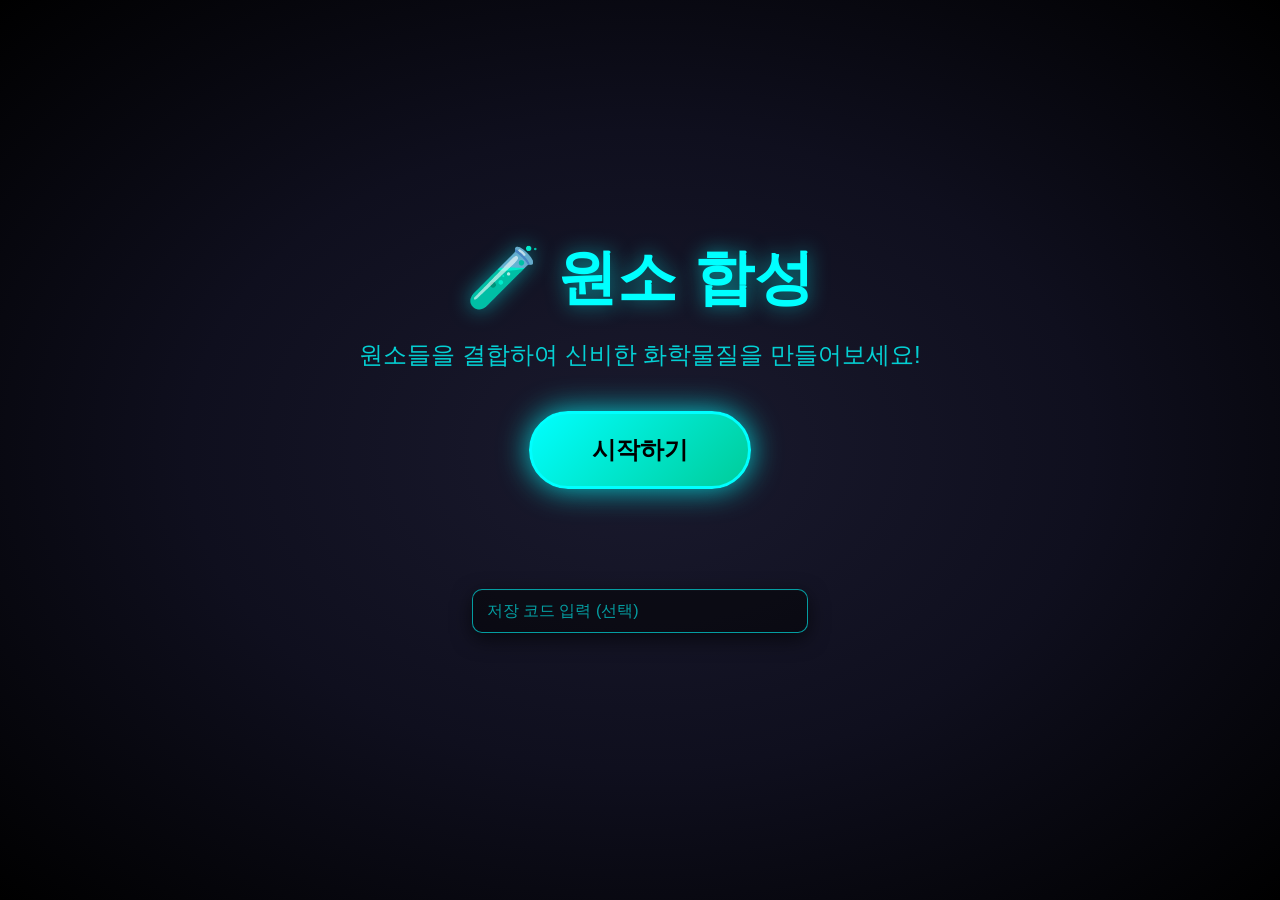
<file: index.html>
<!DOCTYPE html>
<html lang="ko">
<head>
    <meta charset="UTF-8">
    <meta name="viewport" content="width=device-width, initial-scale=1.0">
    <title>원소 합성 - 화학물질 만들기</title>
    <link rel="stylesheet" href="style.css">
</head>
<body>
    <!-- 초기 소개 화면 -->
    <div id="introScreen" class="intro-screen active">
        <div class="intro-content">
            <h1>🧪 원소 합성</h1>
            <p>원소들을 결합하여 신비한 화학물질을 만들어보세요!</p>
            <button id="startBtn" class="start-btn">시작하기</button>
            <input type="text" id="loadCodeInput" class="load-code-input" placeholder="저장 코드 입력 (선택)" aria-label="저장 코드 입력">
            <div style="margin-top: 30px; font-size: 12px;">
                <!-- 대체 시작 버튼 및 콘솔 안내 제거 (사용자 요청) -->
            </div>
        </div>
    </div>

    <!-- 튜토리얼 미션 바 -->
    <div id="tutorialBar" class="tutorial-bar"></div>

    <div class="container">
        <!-- 상단 헤더 -->
        <header class="header">
            <div class="header-top">
                <div class="money-display">
                    <span class="money-label">💰 돈:</span>
                    <span class="money-amount" id="moneyAmount">0</span>
                    <span class="money-label">원</span>
                    <span class="money-per-second" id="moneyPerSecond">(+0/s)</span>
                </div>
                <div class="discovered-count">
                    <span class="label">해금한 원소:</span>
                    <span class="count" id="discoveredCount">0</span>
                    <span class="label">/</span>
                    <span class="total" id="totalCount">0</span>
                    <button id="collectionBtn" class="collection-btn">🖼️ 수집품 보관함</button>
                </div>
            </div>
            <div class="header-tabs">
                <button class="tab-btn active" data-tab="synthesis">⚗️ 합성소</button>
                <button class="tab-btn" data-tab="shop">🛍️ 상점</button>
                <button class="tab-btn" data-tab="recipe">📖 레시피</button>
            </div>
        </header>

        <!-- 합성 화면 -->
        <div id="synthesisScreen" class="screen-container active">
            <div class="main-content">
                <!-- 왼쪽 사이드바 - 보유한 원소들 -->
                <aside class="left-sidebar">
                    <h2>보유한 원소</h2>
                    <div class="element-inventory" id="elementInventory">
                        <!-- 원소들이 여기에 추가됨 -->
                    </div>
                </aside>

                <!-- 중앙 메인 영역 - 합성 영역 -->
                <main class="center-area">
                    <h2>원소 합성</h2>
                    <div class="synthesis-area" id="synthesisArea">
                        <div class="synthesis-container" id="synthesisContainer">
                            <!-- 드롭한 원소들이 여기에 표시됨 -->
                        </div>
                        <div class="synthesis-controls">
                            <button id="synthesisBtn" class="synthesis-btn">⚗️ 합성하기</button>
                        </div>
                        <div class="result-display" id="resultDisplay">
                            <!-- 합성 결과가 여기 표시됨 -->
                        </div>
                    </div>
                </main>

                <!-- 오른쪽 사이드바 - 해금된 화학물질 -->
                <aside class="right-sidebar">
                    <h2>해금된 화학물질</h2>
                    <div class="compound-list" id="compoundList">
                        <!-- 해금된 화학물질들이 여기에 추가됨 -->
                    </div>
                </aside>
            </div>
        </div>

        <!-- 상점 화면 -->
        <div id="shopScreen" class="screen-container">
            <div class="shop-content">
                <div class="shop-header">
                    <h2>🛍️ 원소 판매점</h2>
                </div>
                <div class="shop-board-container">
                    <button class="shop-scroll-btn shop-scroll-left" id="shopScrollLeft">◀</button>
                    <div class="shop-board" id="shopBoard">
                        <!-- 상품 카드들이 여기에 추가됨 -->
                    </div>
                    <button class="shop-scroll-btn shop-scroll-right" id="shopScrollRight">▶</button>
                </div>
            </div>
        </div>

        <!-- 레시피 화면 -->
        <div id="recipeScreen" class="screen-container">
            <div class="recipe-content">
                <div class="recipe-header">
                    <h2>📖 합성 레시피</h2>
                </div>
                <div class="recipe-board" id="recipeBoard">
                    <!-- 레시피들이 여기에 추가됨 -->
                </div>
            </div>
        </div>
    </div>

    <!-- 정보 모달 팝업 -->
    <div class="modal-overlay" id="modalOverlay">
        <div class="modal-content">
            <div class="modal-close" id="modalClose">&times;</div>
            <div class="modal-title" id="modalTitle">물</div>
            <div class="modal-formula" id="modalFormula">H₂O</div>
            <div class="modal-info" id="modalInfo">
                <!-- 정보가 여기에 추가됨 -->
            </div>
        </div>
    </div>

    <!-- 수집품 화면 -->
    <div id="collectionScreen" class="collection-screen">
        <div class="collection-header">
            <h2>🏛️ 나의 화학물질 컬렉션</h2>
            <button id="backBtn" class="back-btn">← 돌아가기</button>
        </div>
        <div class="collection-display" id="collectionDisplay">
            <!-- 만들어진 분자들이 여기서 떠돌아다님 -->
        </div>
        
        <!-- 용광로 (분해) -->
        <div class="furnace-container">
            <div class="furnace" id="furnace">
                <div class="furnace-icon">🔥</div>
                <div class="furnace-label">분해로</div>
            </div>
        </div>
    </div>

    <!-- 저장 코드 팝업 오버레이 -->
    <div id="codeOverlay" class="code-overlay">
        <div class="code-popup">
            <div id="generatedCode" class="generated-code">코드가 여기에 표시됩니다</div>
            <div class="copy-hint">클릭하여 복사</div>
        </div>
    </div>

    <script src="script.js"></script>
</body>
</html>
</file>
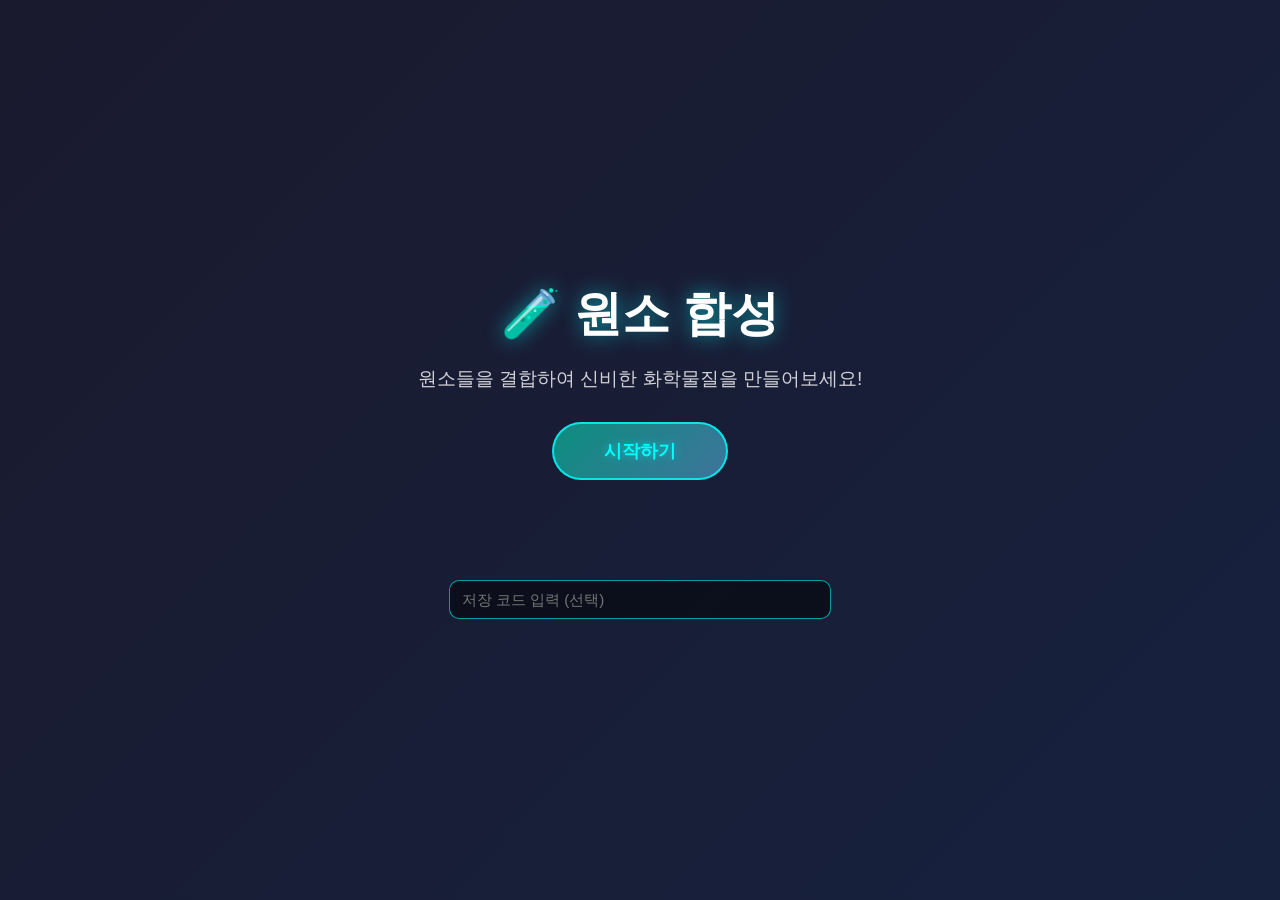
<file: mobile.html>
<!DOCTYPE html>
<html lang="ko">
<head>
    <meta charset="UTF-8">
    <meta name="viewport" content="width=device-width, initial-scale=1.0, viewport-fit=cover, maximum-scale=1.0, user-scalable=no">
    <meta name="apple-mobile-web-app-capable" content="yes">
    <meta name="apple-mobile-web-app-status-bar-style" content="black-translucent">
    <title>원소 합성 - 모바일 앱</title>
    <link rel="stylesheet" href="mobile-app.css">
</head>
<body>
    <!-- 초기 소개 화면 -->
    <div id="introScreen" class="intro-screen active">
        <div class="intro-content">
            <h1>🧪 원소 합성</h1>
            <p>원소들을 결합하여 신비한 화학물질을 만들어보세요!</p>
            <button id="startBtn" class="start-btn">시작하기</button>
            <input type="text" id="loadCodeInput" class="load-code-input" placeholder="저장 코드 입력 (선택)" aria-label="저장 코드 입력">
        </div>
    </div>

    <!-- 튜토리얼 미션 바 -->
    <div id="tutorialBar" class="tutorial-bar"></div>

    <!-- 메인 앱 컨테이너 -->
    <div class="app-wrapper">
        <!-- 상단 헤더 -->
        <header class="header">
            <div class="header-top">
                <div class="money-display">
                    <span class="money-emoji">💰</span>
                    <span class="money-amount" id="moneyAmount">0</span>
                </div>
                <div class="discovered-count">
                    <span class="count" id="discoveredCount">0</span>/<span class="total" id="totalCount">0</span>
                </div>
            </div>
            <div class="header-tabs">
                <button class="tab-btn active" data-tab="synthesis">⚗️ 합성</button>
                <button class="tab-btn" data-tab="shop">🛍️ 상점</button>
                <button class="tab-btn" data-tab="recipe">📖 레시피</button>
                <button class="tab-btn" data-tab="collection">🏛️ 수집</button>
            </div>
        </header>

        <!-- 콘텐츠 영역 -->
        <main class="content-area">
            <!-- 합성 화면 -->
            <div id="synthesisScreen" class="screen-container active">
                <div class="synthesis-layout">
                    <!-- 왼쪽: 원소 인벤토리 -->
                    <aside class="left-panel">
                        <h3>보유한 원소</h3>
                        <div class="element-inventory" id="elementInventory">
                            <!-- 원소들이 여기에 추가됨 -->
                        </div>
                    </aside>

                    <!-- 중앙: 합성 영역 -->
                    <section class="center-panel">
                        <h3>합성 영역</h3>
                        <div class="synthesis-container" id="synthesisContainer">
                            <!-- 원소들이 여기에 표시됨 -->
                        </div>
                        <div class="preview-area" id="synthesisArea">
                            <div class="synthesis-preview" id="previewDisplay"></div>
                            <button id="synthesisBtn" class="synthesis-btn">⚗️ 합성하기</button>
                        </div>
                        <div class="result-display" id="resultDisplay">
                            <!-- 결과가 여기 표시됨 -->
                        </div>
                    </section>

                    <!-- 오른쪽: 해금된 화학물질 -->
                    <aside class="right-panel">
                        <h3>해금된 물질</h3>
                        <div class="compound-list" id="compoundList">
                            <!-- 해금된 화학물질들이 여기에 추가됨 -->
                        </div>
                    </aside>
                </div>
            </div>

            <!-- 상점 화면 -->
            <div id="shopScreen" class="screen-container">
                <h3>🛍️ 원소 판매점</h3>
                <div class="shop-board" id="shopBoard">
                    <!-- 상품 카드들이 여기에 추가됨 -->
                </div>
            </div>

            <!-- 레시피 화면 -->
            <div id="recipeScreen" class="screen-container">
                <h3>📖 합성 레시피</h3>
                <div class="recipe-board" id="recipeBoard">
                    <!-- 레시피들이 여기에 추가됨 -->
                </div>
            </div>

            <!-- 수집품 화면 -->
            <div id="collectionScreen" class="screen-container">
                <h3>🏛️ 나의 화학물질</h3>
                <div class="collection-display" id="collectionDisplay">
                    <!-- 분자들이 여기에 표시됨 -->
                </div>
                <div class="furnace-section">
                    <div class="furnace" id="furnace">
                        <div class="furnace-icon">🔥</div>
                        <div class="furnace-label">분해로</div>
                    </div>
                </div>
            </div>
        </main>
    </div>

    <!-- 정보 모달 팝업 -->
    <div class="modal-overlay" id="modalOverlay">
        <div class="modal-content">
            <div class="modal-close" id="modalClose">&times;</div>
            <div class="modal-title" id="modalTitle">물</div>
            <div class="modal-formula" id="modalFormula">H₂O</div>
            <div class="modal-info" id="modalInfo">
                <!-- 정보가 여기에 추가됨 -->
            </div>
        </div>
    </div>

    <!-- 저장 코드 팝업 오버레이 -->
    <div id="codeOverlay" class="code-overlay">
        <div class="code-popup">
            <div id="generatedCode" class="generated-code">코드가 여기에 표시됩니다</div>
            <div class="copy-hint">클릭하여 복사</div>
        </div>
    </div>

    <script src="script.js"></script>
</body>
</html>
</file>
<file: style.css>
* {
    margin: 0;
    padding: 0;
    box-sizing: border-box;
}

body {
    font-family: 'Segoe UI', Tahoma, Geneva, Verdana, sans-serif;
    background: radial-gradient(ellipse at center, #1a1a2e 0%, #0f0f1e 50%, #000000 100%);
    color: #e0e0e0;
    position: relative;
    overflow: hidden;
    margin: 0;
    padding: 0;
}

/* 우주 배경 애니메이션 */
body::before {
    content: '';
    position: fixed;
    top: 0;
    left: 0;
    width: 100%;
    height: 100%;
    background-image: 
        radial-gradient(2px 2px at 10% 20%, white, rgba(255,255,255,0)),
        radial-gradient(2px 2px at 30% 40%, cyan, rgba(0,255,255,0)),
        radial-gradient(1px 1px at 50% 60%, white, rgba(255,255,255,0)),
        radial-gradient(2px 2px at 70% 30%, magenta, rgba(255,0,255,0)),
        radial-gradient(1px 1px at 80% 70%, white, rgba(255,255,255,0)),
        radial-gradient(2px 2px at 20% 80%, cyan, rgba(0,255,255,0)),
        radial-gradient(1px 1px at 40% 10%, white, rgba(255,255,255,0));
    background-size: 200% 200%;
    background-position: 0% 0%;
    pointer-events: none;
    z-index: -1;
    animation: twinkle 20s ease-in-out infinite;
}

@keyframes twinkle {
    0% { opacity: 0.3; }
    50% { opacity: 0.8; }
    100% { opacity: 0.3; }
}

/* ==================== 초기 화면 ==================== */

.intro-screen {
    display: none;
    position: fixed;
    top: 0;
    left: 0;
    width: 100%;
    height: 100%;
    background: radial-gradient(ellipse at center, #1a1a2e 0%, #0f0f1e 50%, #000000 100%);
    z-index: 2000;
    align-items: center;
    justify-content: center;
}

.intro-screen.active {
    display: flex;
}

.intro-content {
    text-align: center;
    color: #00ffff;
}

.intro-content h1 {
    font-size: 60px;
    margin-bottom: 20px;
    text-shadow: 0 0 20px rgba(0, 255, 255, 0.5);
}

.intro-content p {
    font-size: 24px;
    margin-bottom: 40px;
    color: rgba(0, 255, 255, 0.8);
}

.start-btn {
    background: linear-gradient(135deg, #00ffff 0%, #00cc99 100%);
    border: 3px solid #00ffff;
    color: #000000;
    padding: 20px 60px;
    font-size: 24px;
    font-weight: bold;
    border-radius: 50px;
    cursor: pointer;
    transition: all 0.3s ease;
    text-shadow: none;
    pointer-events: auto;
    position: relative;
    z-index: 2501; /* ensure clickable above nearby intro elements */
    box-shadow: 0 0 30px rgba(0, 255, 255, 0.8);
}

.start-btn:hover {
    background: linear-gradient(135deg, #00ffff 0%, #00ffff 100%);
    box-shadow: 0 0 50px rgba(0, 255, 255, 1);
    transform: scale(1.1);
}

.start-btn:active {
    transform: scale(0.95);
}

.alt-start-btn {
    background: linear-gradient(135deg, #ff6b6b 0%, #ee5a6f 100%);
    border: 2px solid #ff6b6b;
    color: #fff;
    padding: 12px 35px;
    font-size: 14px;
    font-weight: bold;
    border-radius: 25px;
    cursor: pointer;
    transition: all 0.3s ease;
    pointer-events: auto;
    z-index: 2001;
    box-shadow: 0 0 20px rgba(255, 107, 107, 0.6);
}

/* 저장 코드 입력 필드 (인트로 화면) */
.load-code-input {
    display: block;
    margin: 100px auto 0; /* 시작 버튼으로부터 100px 아래 */
    width: 60%;
    max-width: 720px;
    padding: 12px 14px;
    border-radius: 10px;
    border: 1px solid rgba(0, 255, 255, 0.6);
    background: rgba(0,0,0,0.45);
    color: #e0f7fa;
    font-size: 16px;
    box-shadow: 0 6px 20px rgba(0,0,0,0.6), inset 0 1px 0 rgba(255,255,255,0.02);
    z-index: 1999; /* start button z-index (2001) 보다 낮게 */
}

.load-code-input::placeholder {
    color: rgba(0,255,255,0.6);
}

.alt-start-btn:hover {
    background: linear-gradient(135deg, #ff8a80 0%, #ff6b6b 100%);
    box-shadow: 0 0 35px rgba(255, 107, 107, 0.8);
    transform: scale(1.05);
}

/* ==================== 수집품 화면 ==================== */

.collection-screen {
    display: none;
    position: fixed;
    top: 0;
    left: 0;
    width: 100%;
    height: 100%;
    background: radial-gradient(ellipse at center, #1a1a2e 0%, #0f0f1e 50%, #000000 100%);
    z-index: 1500;
    flex-direction: column;
    padding: 20px;
    overflow: auto;
}

.collection-screen.active {
    display: flex;
}

.collection-header {
    display: flex;
    justify-content: space-between;
    align-items: center;
    margin-bottom: 30px;
    padding-bottom: 20px;
    border-bottom: 2px solid rgba(0, 255, 255, 0.3);
}

.collection-header h2 {
    color: #00ffff;
    font-size: 32px;
    text-shadow: 0 0 10px rgba(0, 255, 255, 0.5);
    margin: 0;
}

.back-btn {
    background: rgba(0, 255, 255, 0.2);
    border: 2px solid #00ffff;
    color: #00ffff;
    padding: 10px 20px;
    font-size: 16px;
    border-radius: 8px;
    cursor: pointer;
    transition: all 0.3s ease;
}

.back-btn:hover {
    background: rgba(0, 255, 255, 0.4);
    box-shadow: 0 0 15px rgba(0, 255, 255, 0.6);
}

.collection-display {
    flex: 1;
    position: relative;
    border: 2px solid rgba(0, 255, 255, 0.2);
    border-radius: 15px;
    background: rgba(20, 20, 40, 0.3);
    min-height: 700px;
}

/* 용광로 (분해) */
.furnace-container {
    position: absolute;
    bottom: 20px;
    right: 20px;
    z-index: 100;
}

.furnace {
    width: 100px;
    height: 100px;
    background: linear-gradient(135deg, rgba(255, 100, 0, 0.4) 0%, rgba(255, 200, 0, 0.4) 100%);
    border: 3px solid rgba(255, 100, 0, 0.6);
    border-radius: 15px;
    display: flex;
    flex-direction: column;
    align-items: center;
    justify-content: center;
    cursor: pointer;
    transition: all 0.3s ease;
    box-shadow: 0 0 20px rgba(255, 100, 0, 0.3);
}

.furnace:hover {
    border-color: rgba(255, 100, 0, 0.9);
    background: linear-gradient(135deg, rgba(255, 100, 0, 0.6) 0%, rgba(255, 200, 0, 0.6) 100%);
    box-shadow: 0 0 30px rgba(255, 100, 0, 0.6), inset 0 0 20px rgba(255, 100, 0, 0.3);
    transform: scale(1.05);
}

.furnace.dragover {
    border-color: rgba(255, 255, 0, 1);
    background: linear-gradient(135deg, rgba(255, 100, 0, 0.8) 0%, rgba(255, 200, 0, 0.8) 100%);
    box-shadow: 0 0 40px rgba(255, 100, 0, 1), inset 0 0 30px rgba(255, 100, 0, 0.5);
}

.furnace-icon {
    font-size: 40px;
}

.furnace-label {
    font-size: 12px;
    color: rgba(255, 200, 0, 0.8);
    font-weight: bold;
    margin-top: 5px;
}

/* 수집품 화면용 바운싱 분자 */
.molecule-display {
    position: absolute;
    animation: float-bounce 4s ease-in-out infinite, drift 6s ease-in-out infinite;
    touch-action: none; /* allow pointer events for dragging on touch devices */
    cursor: grab;
    transition: all 0.2s ease;
}

.molecule-display:active {
    cursor: grabbing;
}

.molecule-display.dragging {
    opacity: 0.7;
    z-index: 1000;
}

.tutorial-bar {
    position: fixed;
    top: 0;
    left: 0;
    width: 100%;
    padding: 10px 0;
    background: rgba(0, 0, 0, 0.5);
    color: #ffd700;
    text-align: center;
    font-size: 16px;
    font-weight: bold;
    z-index: 1100;
    transition: background 0.3s;
}

.tutorial-bar.completed {
    background: rgba(255, 215, 0, 0.8);
    color: #000000;
}

.container {
    display: flex;
    flex-direction: column;
    height: 100vh;
    position: relative;
    padding-top: 40px; /* 튜토리얼 바 여백 확보 */
}

/* 상단 헤더 */
.header {
    background: linear-gradient(135deg, rgba(102, 126, 234, 0.9) 0%, rgba(118, 75, 162, 0.9) 100%);
    color: white;
    padding: 15px 20px;
    box-shadow: 0 2px 20px rgba(102, 126, 234, 0.5);
    backdrop-filter: blur(10px);
    border-bottom: 2px solid rgba(0, 255, 255, 0.3);
}

.header-top {
    display: flex;
    justify-content: space-between;
    align-items: center;
    margin-bottom: 15px;
}

.money-display {
    display: flex;
    align-items: center;
    gap: 8px;
    font-size: 18px;
    font-weight: bold;
    background: rgba(0, 0, 0, 0.3);
    padding: 10px 20px;
    border-radius: 20px;
    border: 2px solid rgba(0, 255, 255, 0.4);
}

.money-label {
    color: rgba(255, 255, 255, 0.7);
}

.money-amount {
    color: #ffff00;
    font-weight: bold;
    min-width: 80px;
    text-align: right;
}

.money-per-second {
    color: rgba(255, 255, 100, 0.9);
    font-size: 14px;
    margin-left: 10px;
}

.discovered-count {
    display: flex;
    align-items: center;
    gap: 10px;
    font-size: 16px;
    font-weight: bold;
}

.discovered-count .count {
    background: rgba(255, 255, 255, 0.3);
    padding: 5px 15px;
    border-radius: 20px;
    min-width: 40px;
    text-align: center;
}

.discovered-count .total {
    background: rgba(255, 255, 255, 0.3);
    padding: 5px 15px;
    border-radius: 20px;
    min-width: 40px;
    text-align: center;
}

.collection-btn {
    background: linear-gradient(135deg, rgba(0, 255, 200, 0.4) 0%, rgba(100, 200, 255, 0.4) 100%);
    border: 2px solid rgba(0, 255, 255, 0.6);
    color: #00ffff;
    padding: 12px 30px;
    border-radius: 25px;
    cursor: pointer;
    font-size: 16px;
    font-weight: bold;
    margin-left: 20px;
    transition: all 0.3s ease;
    text-shadow: 0 0 10px rgba(0, 255, 255, 0.5);
}

.collection-btn:hover {
    background: linear-gradient(135deg, rgba(0, 255, 200, 0.7) 0%, rgba(100, 200, 255, 0.7) 100%);
    box-shadow: 0 0 20px rgba(0, 255, 255, 0.8);
    transform: scale(1.05);
}

/* 헤더 탭 */
.header-tabs {
    display: flex;
    gap: 10px;
    border-top: 1px solid rgba(0, 255, 255, 0.3);
    padding-top: 10px;
}

.tab-btn {
    background: rgba(0, 255, 255, 0.2);
    border: 2px solid rgba(0, 255, 255, 0.4);
    color: #00ffff;
    padding: 10px 25px;
    border-radius: 20px;
    cursor: pointer;
    font-size: 16px;
    font-weight: bold;
    transition: all 0.3s ease;
}

.tab-btn:hover {
    background: rgba(0, 255, 255, 0.4);
    border-color: rgba(0, 255, 255, 0.8);
}

.tab-btn.active {
    background: linear-gradient(135deg, rgba(0, 255, 200, 0.6) 0%, rgba(100, 200, 255, 0.6) 100%);
    border-color: rgba(0, 255, 255, 0.9);
    box-shadow: 0 0 15px rgba(0, 255, 255, 0.6);
}

/* Recipe tab alert badge */
.tab-btn.tab-alert {
    position: relative;
}

.tab-btn.tab-alert::after {
    content: '!';
    position: absolute;
    top: -8px;
    right: -8px;
    background: #ffdd57;
    color: #000;
    width: 26px;
    height: 26px;
    border-radius: 50%;
    display: flex;
    align-items: center;
    justify-content: center;
    font-weight: bold;
    box-shadow: 0 2px 8px rgba(0,0,0,0.3);
}

/* 메인 콘텐츠 */
.screen-container {
    display: none;
    flex: 1;
    overflow: hidden;
}

.screen-container.active {
    display: flex;
}

.main-content {
    display: grid;
    grid-template-columns: 200px 1fr 250px;
    gap: 20px;
    padding: 20px;
    flex: 1;
    overflow: hidden;
}

/* 사이드바 공통 스타일 */
.left-sidebar,
.right-sidebar {
    background: rgba(20, 20, 40, 0.8);
    border-radius: 10px;
    padding: 20px;
    box-shadow: 0 8px 32px rgba(0, 255, 255, 0.1);
    border: 1px solid rgba(0, 255, 255, 0.2);
    overflow-y: auto;
    backdrop-filter: blur(10px);
}

.left-sidebar h2,
.right-sidebar h2,
.center-area h2 {
    margin-bottom: 20px;
    font-size: 18px;
    color: #00ffff;
    border-bottom: 2px solid rgba(0, 255, 255, 0.5);
    padding-bottom: 10px;
}

/* 왼쪽 사이드바 - 원소 보관함 */
.element-inventory {
    display: flex;
    flex-direction: column;
    gap: 15px;
    max-height: 400px;
    overflow-y: auto;
    padding-right: 8px;
}

.element-slot {
    background: rgba(30, 30, 60, 0.6);
    border: 2px solid rgba(0, 255, 255, 0.3);
    border-radius: 8px;
    padding: 12px;
    position: relative;
    transition: all 0.3s ease;
    cursor: grab;
}

.element-slot:hover {
    border-color: rgba(0, 255, 255, 0.8);
    background: rgba(50, 50, 100, 0.8);
    box-shadow: 0 4px 12px rgba(0, 255, 255, 0.3);
}

.element-slot:active {
    cursor: grabbing;
}

.element-display {
    display: flex;
    flex-direction: column;
    align-items: center;
    gap: 8px;
}

.element-circle {
    width: 60px;
    height: 60px;
    border-radius: 50%;
    display: flex;
    align-items: center;
    justify-content: center;
    font-size: 24px;
    font-weight: bold;
    color: white;
    box-shadow: 0 4px 15px rgba(0, 0, 0, 0.2);
    position: relative;
}

/* 원소별 색상 */
.element-circle.hydrogen {
    background: linear-gradient(135deg, #667eea 0%, #764ba2 100%);
}

.element-circle.oxygen {
    background: linear-gradient(135deg, #f093fb 0%, #f5576c 100%);
}

.element-circle.carbon {
    background: linear-gradient(135deg, #645995 0%, #2d2d44 100%);
}

.element-circle.nitrogen {
    background: linear-gradient(135deg, #3b4c8e 0%, #1e2a5f 100%);
}

.element-circle.chlorine {
    background: linear-gradient(135deg, #90ee90 0%, #228b22 100%);
}

.element-info {
    text-align: center;
    width: 100%;
}

.element-name {
    font-weight: bold;
    font-size: 14px;
    color: #00ffff;
}

.element-count {
    position: absolute;
    bottom: 8px;
    right: 8px;
    background: #667eea;
    color: white;
    border-radius: 4px;
    padding: 2px 6px;
    font-size: 12px;
    font-weight: bold;
}

/* 중앙 메인 영역 */
.center-area {
    background: rgba(20, 20, 40, 0.8);
    border-radius: 10px;
    padding: 20px;
    box-shadow: 0 8px 32px rgba(0, 255, 255, 0.1);
    border: 1px solid rgba(0, 255, 255, 0.2);
    display: flex;
    flex-direction: column;
    backdrop-filter: blur(10px);
}

.synthesis-area {
    flex: 1;
    display: flex;
    flex-direction: column;
    gap: 20px;
}

.synthesis-container {
    min-height: 350px;
    background: rgba(30, 50, 80, 0.4);
    border: 3px dashed rgba(0, 255, 255, 0.5);
    border-radius: 15px;
    padding: 30px;
    display: block;
    transition: all 0.3s ease;
    position: relative;
}

.synthesis-container:hover {
    border-color: rgba(0, 255, 255, 0.8);
    background: rgba(50, 100, 150, 0.5);
}

.synthesis-container.dragover {
    border-color: rgba(255, 0, 255, 0.8);
    background: rgba(100, 50, 150, 0.5);
}

.added-element {
    width: 60px;
    height: 60px;
    border-radius: 50%;
    display: flex;
    align-items: center;
    justify-content: center;
    font-weight: bold;
    font-size: 24px;
    color: white;
    box-shadow: 0 4px 15px rgba(0, 0, 0, 0.3);
    position: absolute;
    cursor: pointer;
    transition: none;
    user-select: none;
}

.added-element.hydrogen {
    background: linear-gradient(135deg, #667eea 0%, #764ba2 100%);
}

.added-element.oxygen {
    background: linear-gradient(135deg, #f093fb 0%, #f5576c 100%);
}

.added-element.carbon {
    background: linear-gradient(135deg, #645995 0%, #2d2d44 100%);
}

.added-element.nitrogen {
    background: linear-gradient(135deg, #3b4c8e 0%, #1e2a5f 100%);
}

.added-element.chlorine {
    background: linear-gradient(135deg, #90ee90 0%, #228b22 100%);
}

.added-element:hover {
    transform: scale(1.1);
    box-shadow: 0 6px 20px rgba(0, 255, 255, 0.5);
}

.added-element .remove-btn {
    display: none;
}

@keyframes float-element {
    0%, 100% {
        transform: translateY(0px);
    }
    50% {
        transform: translateY(-15px);
    }
}

/* 합성 애니메이션 */
@keyframes merge-to-center {
    0% {
        transform: translate(var(--x), var(--y)) scale(1);
        opacity: 1;
    }
    100% {
        transform: translate(0, 0) scale(0);
        opacity: 0;
    }
}

/* 폭발 애니메이션 */
@keyframes explosion {
    0% {
        transform: translate(0, 0) scale(1);
        opacity: 1;
    }
    100% {
        transform: translate(var(--x), var(--y)) scale(0.3);
        opacity: 0;
    }
}

.drop-zone {
    display: none;
}

/* 합성 제어 버튼 */
.synthesis-controls {
    display: flex;
    justify-content: center;
    gap: 15px;
    padding: 20px;
}

.synthesis-btn {
    background: linear-gradient(135deg, rgba(0, 255, 200, 0.3) 0%, rgba(100, 200, 255, 0.3) 100%);
    border: 2px solid rgba(0, 255, 255, 0.6);
    color: #00ffff;
    padding: 15px 50px;
    font-size: 18px;
    font-weight: bold;
    border-radius: 30px;
    cursor: pointer;
    transition: all 0.3s ease;
    text-shadow: 0 0 10px rgba(0, 255, 255, 0.5);
}

.synthesis-btn:hover {
    background: linear-gradient(135deg, rgba(0, 255, 200, 0.6) 0%, rgba(100, 200, 255, 0.6) 100%);
    box-shadow: 0 0 20px rgba(0, 255, 255, 0.8);
    transform: scale(1.05);
}

.synthesis-btn:active {
    transform: scale(0.98);
}

/* 결과 표시 영역 */
.result-display {
    padding: 20px;
    background: rgba(30, 30, 60, 0.4);
    border-radius: 8px;
    min-height: 100px;
    border: 2px solid rgba(0, 255, 255, 0.3);
    position: relative;
}

/* 합성 미리보기 */
.synthesis-preview {
    padding: 12px 20px;
    background: rgba(0, 0, 0, 0.5);
    border-radius: 8px;
    border: 1px solid rgba(255, 255, 255, 0.3);
    margin-top: 10px;
    font-size: 16px;
    font-weight: bold;
    text-align: center;
}
}

.result-display .result-text {
    font-size: 16px;
    color: #00ffff;
    text-align: center;
}

.result-display .compound-result {
    background: rgba(50, 50, 100, 0.6);
    padding: 15px;
    border-radius: 8px;
    text-align: center;
    border: 2px solid rgba(0, 255, 255, 0.5);
}

.result-display .compound-name {
    font-size: 20px;
    font-weight: bold;
    color: #00ffff;
    margin-bottom: 8px;
}

.result-display .compound-formula {
    font-size: 14px;
    color: #00ffff;
    font-family: 'Courier New', monospace;
}

/* 오른쪽 사이드바 - 해금된 화학물질 */
.compound-list {
    display: flex;
    flex-direction: column;
    gap: 12px;
    max-height: 400px;
    overflow-y: auto;
    padding-right: 8px;
}

.compound-item {
    background: linear-gradient(135deg, rgba(0, 255, 200, 0.2) 0%, rgba(100, 200, 255, 0.2) 100%);
    color: #00ffff;
    padding: 15px;
    border-radius: 8px;
    border: 2px solid rgba(0, 255, 255, 0.4);
    box-shadow: 0 4px 12px rgba(0, 255, 255, 0.2);
    transition: all 0.3s ease;
    cursor: pointer;
}

.compound-item:hover {
    transform: translateY(-2px);
    box-shadow: 0 6px 16px rgba(0, 255, 255, 0.4);
    border-color: rgba(0, 255, 255, 0.8);
    background: linear-gradient(135deg, rgba(0, 255, 200, 0.4) 0%, rgba(100, 200, 255, 0.4) 100%);
}

.compound-item-name {
    font-weight: bold;
    font-size: 16px;
    margin-bottom: 5px;
}

.compound-item-formula {
    font-size: 12px;
    opacity: 0.8;
    font-family: 'Courier New', monospace;
}

/* 드래그 상태 */
.dragging {
    opacity: 0.5;
}

/* ==================== 화학물질 3D 분자 시각화 ==================== */

.molecule-container {
    position: absolute;
    left: 50%;
    top: 50%;
    transform: translate(-50%, -50%);
    perspective: 1000px;
}

.molecule {
    position: relative;
    width: 180px;
    height: 180px;
    animation: floating 3s ease-in-out infinite;
    transform-style: preserve-3d;
}

/* 수집품 화면용 바운싱 분자 */
.molecule-display {
    position: absolute;
    animation: float-bounce 4s ease-in-out infinite, drift 6s ease-in-out infinite;
}

.molecule-display.dragging {
    opacity: 0.85;
    z-index: 1000;
}

/* When dragging, make inner visualization static so it follows the pointer precisely */
.molecule-display.dragging .molecule-container {
    position: static !important;
    left: auto !important;
    top: auto !important;
    transform: none !important;
}

/* Mobile improvements: larger touch targets and layout tweaks */
@media (max-width: 768px) {
    .element-slot {
        padding: 18px;
    }

    .element-circle {
        width: 80px;
        height: 80px;
        font-size: 28px;
    }

    .synthesis-btn {
        padding: 18px 36px;
        font-size: 20px;
    }

    .shop-scroll-btn, .collection-btn, .back-btn {
        padding: 12px 18px;
        font-size: 16px;
    }

    .recipe-row {
        grid-template-columns: 1fr 1fr;
    }
}

.atom {
    position: absolute;
    border-radius: 50%;
    display: flex;
    align-items: center;
    justify-content: center;
    font-weight: bold;
    color: white;
    box-shadow: 0 4px 15px rgba(0, 0, 0, 0.3);
}

/* H2O 분자 구조 */
.molecule.water {
    /* O 원자가 중앙 하단 */
}

.atom.oxygen {
    width: 100px;
    height: 100px;
    bottom: 15px;
    left: 50%;
    transform: translateX(-50%);
    background: linear-gradient(135deg, #f093fb 0%, #f5576c 100%);
    font-size: 40px;
    z-index: 2;
}

/* H 원자 양옆: 130도 각도 */
.atom.hydrogen {
    width: 75px;
    height: 75px;
    background: linear-gradient(135deg, #667eea 0%, #764ba2 100%);
    font-size: 30px;
}

.atom.hydrogen.left {
    top: 15px;
    left: 0;
    transform: rotate(-130deg);
}

.atom.hydrogen.right {
    top: 15px;
    right: 0;
    transform: rotate(130deg);
}

/* 채 연결선 */
.bond {
    position: absolute;
    background: rgba(0, 255, 255, 0.5);
    transform-origin: left center;
}

.bond.left {
    top: 50%;
    left: 25%;
    width: 40px;
    height: 3px;
    transform: translateY(-50%) rotate(-25deg);
}

.bond.right {
    top: 50%;
    right: 25%;
    width: 40px;
    height: 3px;
    transform: translateY(-50%) rotate(25deg);
}

@keyframes floating {
    0%, 100% {
        transform: translateY(0px);
    }
    50% {
        transform: translateY(-20px);
    }
}

@keyframes float-bounce {
    0%, 100% {
        transform: translateY(0px);
    }
    50% {
        transform: translateY(-30px);
    }
}

@keyframes drift {
    0%, 100% {
        transform: translateX(0px);
    }
    33% {
        transform: translateX(40px);
    }
    66% {
        transform: translateX(-40px);
    }
}

@keyframes decompose {
    0% {
        transform: translate(0, 0) scale(1);
        opacity: 1;
    }
    50% {
        transform: translate(0, -50px) scale(1.2);
        opacity: 0.8;
    }
    100% {
        transform: translate(0, -100px) scale(0);
        opacity: 0;
    }
}

/* ==================== 정보 모달 팝업 ==================== */

.modal-overlay {
    display: none;
    position: fixed;
    top: 0;
    left: 0;
    right: 0;
    bottom: 0;
    background: rgba(0, 0, 0, 0.8);
    backdrop-filter: blur(5px);
    z-index: 1000;
    align-items: center;
    justify-content: center;
}

.modal-overlay.active {
    display: flex;
    animation: fadeIn 0.3s ease;
}

@keyframes fadeIn {
    from {
        opacity: 0;
    }
    to {
        opacity: 1;
    }
}

.modal-content {
    background: linear-gradient(135deg, rgba(20, 20, 40, 0.95) 0%, rgba(50, 50, 100, 0.95) 100%);
    border: 2px solid rgba(0, 255, 255, 0.5);
    border-radius: 15px;
    padding: 40px;
    max-width: 500px;
    width: 90%;
    color: #e0e0e0;
    box-shadow: 0 20px 60px rgba(0, 255, 255, 0.3);
    animation: slideUp 0.3s ease;
    position: relative;
}

@keyframes slideUp {
    from {
        transform: translateY(50px);
        opacity: 0;
    }
    to {
        transform: translateY(0);
        opacity: 1;
    }
}

/* ==================== 저장 코드 팝업 오버레이 ==================== */

.code-overlay {
    display: none;
    position: fixed;
    top: 0;
    left: 0;
    width: 100%;
    height: 100%;
    background: rgba(0, 0, 0, 0.85);
    z-index: 3000;
    align-items: center;
    justify-content: center;
}

.code-overlay.active {
    display: flex;
}

/* ensure hidden overlays don't block pointer events */
.code-overlay { pointer-events: none; }
.code-overlay.active { pointer-events: auto; }

/* intro should accept pointer events */
.intro-screen, .intro-content { pointer-events: auto; }

.code-popup {
    background: rgba(20, 20, 40, 0.95);
    padding: 40px;
    border-radius: 12px;
    text-align: center;
    color: #00ffff;
    font-family: 'Courier New', monospace;
    max-width: 80%;
    word-break: break-word;
}

.generated-code {
    background: rgba(0, 0, 0, 0.7);
    padding: 20px;
    border-radius: 8px;
    cursor: pointer;
    user-select: all;
    font-size: 18px;
}

.copy-hint {
    margin-top: 10px;
    font-size: 12px;
    opacity: 0.8;
}

.modal-close {
    position: absolute;
    top: 15px;
    right: 15px;
    background: rgba(0, 255, 255, 0.3);
    border: 2px solid rgba(0, 255, 255, 0.5);
    color: #00ffff;
    width: 40px;
    height: 40px;
    border-radius: 50%;
    cursor: pointer;
    font-size: 24px;
    display: flex;
    align-items: center;
    justify-content: center;
    transition: all 0.3s ease;
}

.modal-close:hover {
    background: rgba(0, 255, 255, 0.6);
    border-color: rgba(0, 255, 255, 0.8);
    transform: rotate(90deg);
}

.modal-title {
    font-size: 32px;
    font-weight: bold;
    color: #00ffff;
    text-align: center;
    margin-bottom: 15px;
    border-bottom: 2px solid rgba(0, 255, 255, 0.5);
    padding-bottom: 15px;
}

.modal-formula {
    text-align: center;
    font-size: 24px;
    font-family: 'Courier New', monospace;
    color: rgba(0, 255, 255, 0.8);
    margin-bottom: 25px;
}

.modal-info {
    font-size: 16px;
    line-height: 1.8;
    color: #d0d0d0;
}

.modal-info strong {
    color: #00ffff;
}

/* 스크롤바 스타일 */
.left-sidebar::-webkit-scrollbar,
.right-sidebar::-webkit-scrollbar {
    width: 8px;
}

.left-sidebar::-webkit-scrollbar-track,
.right-sidebar::-webkit-scrollbar-track {
    background: rgba(0, 255, 255, 0.1);
    border-radius: 10px;
}

.left-sidebar::-webkit-scrollbar-thumb,
.right-sidebar::-webkit-scrollbar-thumb {
    background: rgba(0, 255, 255, 0.5);
    border-radius: 10px;
}

.left-sidebar::-webkit-scrollbar-thumb:hover,
.right-sidebar::-webkit-scrollbar-thumb:hover {
    background: rgba(0, 255, 255, 0.8);
}

/* 원소와 화학물질 목록 스크롤바 */
.element-inventory::-webkit-scrollbar,
.compound-list::-webkit-scrollbar,
.recipe-column::-webkit-scrollbar {
    width: 6px;
}

.element-inventory::-webkit-scrollbar-track,
.compound-list::-webkit-scrollbar-track,
.recipe-column::-webkit-scrollbar-track {
    background: rgba(0, 255, 255, 0.05);
    border-radius: 5px;
}

.element-inventory::-webkit-scrollbar-thumb,
.compound-list::-webkit-scrollbar-thumb,
.recipe-column::-webkit-scrollbar-thumb {
    background: rgba(0, 255, 255, 0.4);
    border-radius: 5px;
}

.element-inventory::-webkit-scrollbar-thumb:hover,
.compound-list::-webkit-scrollbar-thumb:hover,
.recipe-column::-webkit-scrollbar-thumb:hover {
    background: rgba(0, 255, 255, 0.7);
}

/* 반응형 디자인 */
@media (max-width: 1024px) {
    .main-content {
        grid-template-columns: 1fr;
    }

    .left-sidebar,
    .right-sidebar {
        display: none;
    }
}

/* ==================== 레시피 화면 ==================== */

.recipe-content {
    display: flex;
    flex-direction: column;
    height: 100%;
    padding: 20px;
}

.recipe-header {
    margin-bottom: 20px;
}

.recipe-header h2 {
    color: #00ffff;
    font-size: 32px;
    text-shadow: 0 0 10px rgba(0, 255, 255, 0.5);
    margin: 0;
}

.recipe-board {
    display: flex;
    flex-direction: column;
    gap: 20px;
    flex: 1;
    overflow-y: auto;
    padding: 10px;
}

.recipe-row {
    display: grid;
    grid-template-columns: repeat(4, 1fr);
    gap: 15px;
    padding: 10px;
}

.recipe-card {
    /* make the dark area less obtrusive: lighter opacity and tighter spacing */
    background: rgba(30, 30, 60, 0.4);
    border: 2px solid rgba(0, 255, 255, 0.4);
    border-radius: 12px;
    padding: 10px;
    display: flex;
    flex-direction: column;
    align-items: center;
    gap: 8px;
    text-align: center;
    transition: all 0.3s ease;
    cursor: pointer;
    /* auto height instead of fixed minimum so cards shrink with content */
    min-height: auto;
    justify-content: center;
    position: relative;
}

.recipe-card:hover {
    border-color: rgba(0, 255, 255, 0.8);
    background: rgba(50, 50, 100, 0.8);
    box-shadow: 0 6px 20px rgba(0, 255, 255, 0.4);
    transform: translateY(-5px);
}

.recipe-card-ready {
    border-color: rgba(255, 255, 0, 0.7);
    background: rgba(60, 60, 30, 0.9) !important;
    box-shadow: 0 6px 30px rgba(255, 255, 0, 0.5) !important;
    animation: ready-pulse 0.8s ease-in-out infinite;
}

.recipe-card-ready:hover {
    border-color: rgba(255, 255, 0, 1);
    background: rgba(80, 80, 40, 0.9) !important;
    box-shadow: 0 8px 40px rgba(255, 255, 0, 0.7) !important;
}

/* 제작 가능한 분자 카드 */
.recipe-card-makable {
    border-color: rgba(144, 238, 144, 0.8) !important;
    background: rgba(144, 238, 144, 0.2) !important;
    box-shadow: 0 0 15px rgba(144, 238, 144, 0.5) !important;
}

@keyframes ready-pulse {
    0%, 100% { transform: scale(1); }
    50% { transform: scale(1.05); }
}

.recipe-exclamation {
    position: absolute;
    top: -10px;
    right: -10px;
    width: 35px;
    height: 35px;
    background: linear-gradient(135deg, #ffff00, #ffaa00);
    border: 2px solid rgba(255, 255, 0, 0.8);
    border-radius: 50%;
    display: flex;
    align-items: center;
    justify-content: center;
    font-size: 24px;
    font-weight: bold;
    color: #000000;
    box-shadow: 0 4px 15px rgba(255, 255, 0, 0.6);
    animation: exclamation-bounce 0.8s ease-in-out infinite;
}

@keyframes exclamation-bounce {
    0%, 100% { transform: scale(1) translateY(0); }
    50% { transform: scale(1.1) translateY(-3px); }
}

.recipe-card .element-circle {
    width: 60px;
    height: 60px;
    border-radius: 50%;
    display: flex;
    align-items: center;
    justify-content: center;
    font-size: 28px;
    font-weight: bold;
    color: white;
    box-shadow: 0 4px 15px rgba(0, 0, 0, 0.3);
}

.recipe-item-name {
    font-size: 14px;
    font-weight: bold;
    color: #00ffff;
}

.recipe-condition {
    font-size: 12px;
    color: rgba(0, 255, 200, 0.8);
    background: rgba(0, 255, 200, 0.1);
    padding: 5px 10px;
    border-radius: 8px;
}

.recipe-compound-name {
    font-size: 16px;
    font-weight: bold;
    color: #00ffff;
}

.recipe-formula {
    font-size: 14px;
    color: rgba(0, 255, 255, 0.8);
    font-family: 'Courier New', monospace;
}

.recipe-components {
    font-size: 11px;
    color: rgba(200, 200, 200, 0.7);
    background: rgba(0, 0, 0, 0.3);
    padding: 8px;
    border-radius: 6px;
    word-break: break-word;
}

/* Recipe columns: use full width, spaced columns and grids (max 4 columns each) */
.recipe-columns {
    display: flex;
    gap: 24px;
    width: 100%;
}

.recipe-column {
    flex: 1;
    background: rgba(20,20,40,0.6);
    padding: 12px;
    border-radius: 10px;
    border: 1px solid rgba(0,255,255,0.06);
    min-width: 0;
    max-height: 500px;
    overflow-y: auto;
}

.recipe-column h3 {
    margin: 0 0 12px 0;
    color: #00ffff;
}

.recipe-grid {
    display: grid;
    grid-template-columns: repeat(4, 1fr);
    gap: 12px;
}

.mobile-recipe-toggle {
    display: none;
    gap: 8px;
    margin-bottom: 12px;
}

.mobile-toggle {
    flex: 1;
    padding: 10px 12px;
    border-radius: 8px;
    border: 1px solid rgba(0,255,255,0.2);
    background: rgba(0,0,0,0.15);
    color: #00ffff;
    font-weight: bold;
}

.mobile-toggle.active {
    background: linear-gradient(135deg, rgba(0,255,200,0.5), rgba(100,200,255,0.5));
}

@media (max-width: 768px) {
    .recipe-grid {
        grid-template-columns: repeat(2, 1fr);
    }
    .recipe-columns {
        flex-direction: column;
        gap: 12px;
    }
    .recipe-column {
        padding: 8px;
    }
    .recipe-card {
        min-height: 120px;
        padding: 10px;
    }
    .mobile-recipe-toggle {
        display: flex;
    }
}

/* ==================== 상점 화면 ==================== */

.shop-content {
    display: flex;
    flex-direction: column;
    height: 100%;
    padding: 20px;
}

.shop-header {
    margin-bottom: 20px;
}

.shop-header h2 {
    color: #00ffff;
    font-size: 32px;
    text-shadow: 0 0 10px rgba(0, 255, 255, 0.5);
    margin: 0;
}

.shop-board-container {
    display: flex;
    align-items: center;
    gap: 12px;
    flex: 1;
}

.shop-board {
    display: flex;
    gap: 14px;
    overflow-x: auto;
    padding: 18px 14px;
    background: linear-gradient(135deg, rgba(20, 30, 60, 0.8) 0%, rgba(30, 20, 50, 0.8) 100%);
    border: 2px solid rgba(0, 255, 255, 0.4);
    border-radius: 16px;
    flex: 1;
    align-items: flex-start;
    scroll-behavior: smooth;
    box-shadow: 0 8px 24px rgba(0, 255, 255, 0.1), inset 0 1px 3px rgba(255, 255, 255, 0.05);
}

.shop-board::-webkit-scrollbar {
    height: 6px;
}

.shop-board::-webkit-scrollbar-track {
    background: rgba(0, 255, 255, 0.08);
    border-radius: 10px;
}

.shop-board::-webkit-scrollbar-thumb {
    background: rgba(0, 255, 255, 0.4);
    border-radius: 10px;
}

.shop-board::-webkit-scrollbar-thumb:hover {
    background: rgba(0, 255, 255, 0.7);
}

.shop-card {
    display: flex;
    flex-direction: column;
    align-items: center;
    gap: 10px;
    min-width: 140px;
    background: linear-gradient(135deg, rgba(30, 60, 100, 0.7) 0%, rgba(50, 40, 80, 0.7) 100%);
    border: 2px solid rgba(0, 255, 255, 0.5);
    border-radius: 14px;
    padding: 16px 12px;
    transition: all 0.3s ease;
    box-shadow: 0 4px 15px rgba(0, 255, 255, 0.15), inset 0 1px 2px rgba(255, 255, 255, 0.1);
    position: relative;
    overflow: hidden;
}

.shop-card::before {
    content: '';
    position: absolute;
    top: 0;
    left: 0;
    right: 0;
    bottom: 0;
    background: linear-gradient(180deg, rgba(0, 255, 255, 0.1) 0%, transparent 50%);
    pointer-events: none;
}

.shop-card:hover {
    border-color: rgba(0, 255, 255, 0.9);
    background: linear-gradient(135deg, rgba(50, 80, 130, 0.9) 0%, rgba(70, 50, 100, 0.9) 100%);
    box-shadow: 0 8px 25px rgba(0, 255, 255, 0.4), inset 0 1px 2px rgba(255, 255, 255, 0.15);
    transform: translateY(-4px);
}

.shop-card .element-circle {
    width: 70px;
    height: 70px;
    border-radius: 50%;
    display: flex;
    align-items: center;
    justify-content: center;
    font-size: 30px;
    font-weight: bold;
    color: white;
    box-shadow: 0 4px 12px rgba(0, 0, 0, 0.4), inset 0 1px 3px rgba(255, 255, 255, 0.2);
    position: relative;
    z-index: 1;
}

.shop-card-name {
    font-size: 15px;
    font-weight: bold;
    color: #00ffff;
    text-align: center;
    position: relative;
    z-index: 1;
}

.shop-card-price {
    font-size: 14px;
    color: #ffff00;
    font-weight: bold;
    position: relative;
    z-index: 1;
}

.shop-buy-btn {
    background: linear-gradient(135deg, rgba(0, 200, 150, 0.5) 0%, rgba(80, 150, 200, 0.5) 100%);
    border: 1.5px solid rgba(0, 255, 200, 0.7);
    color: #00ffff;
    padding: 8px 20px;
    border-radius: 18px;
    cursor: pointer;
    font-size: 12px;
    font-weight: bold;
    transition: all 0.3s ease;
    width: 95%;
    position: relative;
    z-index: 1;
}

.shop-buy-btn:hover {
    background: linear-gradient(135deg, rgba(0, 255, 200, 0.7) 0%, rgba(100, 200, 255, 0.7) 100%);
    box-shadow: 0 0 15px rgba(0, 255, 255, 0.7);
    transform: scale(1.08);
}

/* 빈 카드 (?) */
.shop-card-empty {
    border: 2px dashed rgba(0, 255, 255, 0.3);
    background: rgba(20, 30, 50, 0.4);
}

.shop-card-empty:hover {
    border: 2px dashed rgba(0, 255, 255, 0.5);
    background: rgba(20, 30, 50, 0.5);
    transform: none;
}

.shop-card-empty-content {
    font-size: 42px;
    color: rgba(0, 255, 255, 0.4);
    font-weight: bold;
    text-align: center;
    height: 100px;
    display: flex;
    align-items: center;
    justify-content: center;
}

/* 스크롤 버튼 */
.shop-scroll-btn {
    background: linear-gradient(135deg, rgba(0, 200, 150, 0.6) 0%, rgba(80, 150, 200, 0.6) 100%);
    border: 1.5px solid rgba(0, 255, 200, 0.7);
    color: #00ffff;
    width: 48px;
    height: 48px;
    border-radius: 50%;
    cursor: pointer;
    font-size: 18px;
    font-weight: bold;
    transition: all 0.3s ease;
    display: flex;
    align-items: center;
    justify-content: center;
    flex-shrink: 0;
    box-shadow: 0 4px 12px rgba(0, 255, 255, 0.2), inset 0 1px 2px rgba(255, 255, 255, 0.1);
}

.shop-scroll-btn:hover {
    background: linear-gradient(135deg, rgba(0, 255, 200, 0.8) 0%, rgba(100, 200, 255, 0.8) 100%);
    box-shadow: 0 6px 20px rgba(0, 255, 255, 0.5);
    transform: scale(1.12);
</file>
<file: mobile-app.css>
/* ==================== 완전한 모바일 앱 CSS ==================== */

* {
    margin: 0;
    padding: 0;
    box-sizing: border-box;
    -webkit-tap-highlight-color: transparent;
    -webkit-user-select: none;
    user-select: none;
}

html, body {
    width: 100%;
    height: 100%;
    background: linear-gradient(135deg, #1a1a2e 0%, #16213e 100%);
    font-family: 'Arial', sans-serif;
    color: #ffffff;
    overflow: hidden;
    position: fixed;
    padding-top: 40px; /* 튜토리얼 바 여백 */
}

/* ==================== 초기 화면 ==================== */

.intro-screen {
    position: fixed;
    top: 0;
    left: 0;
    width: 100%;
    height: 100%;
    background: linear-gradient(135deg, #1a1a2e 0%, #16213e 100%);
    display: none;
    align-items: center;
    justify-content: center;
    z-index: 2000;
    flex-direction: column;
}

.intro-screen.active {
    display: flex;
}

.intro-content {
    text-align: center;
    color: #ffffff;
}

.intro-content h1 {
    font-size: 3em;
    margin-bottom: 20px;
    text-shadow: 0 0 20px rgba(0, 255, 255, 0.5);
}

.intro-content p {
    font-size: 1.2em;
    margin-bottom: 30px;
    color: rgba(255, 255, 255, 0.8);
}

.start-btn {
    background: linear-gradient(135deg, rgba(0, 255, 200, 0.5) 0%, rgba(100, 200, 255, 0.5) 100%);
    border: 2px solid rgba(0, 255, 255, 0.8);
    color: #00ffff;
    padding: 15px 50px;
    font-size: 1.1em;
    font-weight: bold;
    border-radius: 30px;
    cursor: pointer;
    transition: all 0.3s ease;
    text-shadow: 0 0 10px rgba(0, 255, 255, 0.5);
    position: relative;
    z-index: 2501;
}

.start-btn:hover {
    background: linear-gradient(135deg, rgba(0, 255, 200, 0.8) 0%, rgba(100, 200, 255, 0.8) 100%);
    box-shadow: 0 0 20px rgba(0, 255, 255, 0.8);
    transform: scale(1.05);
}

/* 저장 코드 입력 필드 (앱) */
.load-code-input {
    display: block;
    margin: 100px auto 0; /* 시작 버튼으로부터 100px 아래 */
    width: 86%;
    padding: 10px 12px;
    border-radius: 10px;
    border: 1px solid rgba(0,255,255,0.6);
    background: rgba(0,0,0,0.5);
    color: #e0f7fa;
    font-size: 15px;
    z-index: 1599;
}

/* ==================== 앱 래퍼 ==================== */

.app-wrapper {
    width: 100%;
    height: 100%;
    display: flex;
    flex-direction: column;
    background: linear-gradient(135deg, #0f3460 0%, #1a1a2e 100%);
    overflow: hidden;
}

/* ==================== 헤더 ==================== */

.header {
    background: rgba(15, 52, 96, 0.9);
    border-bottom: 2px solid rgba(0, 255, 255, 0.3);
    padding: 10px 15px;
    flex-shrink: 0;
    display: flex;
    flex-direction: column;
    gap: 10px;
}

.header-top {
    display: flex;
    justify-content: space-between;
    align-items: center;
    font-size: 14px;
}

.money-display {
    display: flex;
    gap: 8px;
    align-items: center;
    background: rgba(0, 255, 200, 0.1);
    padding: 6px 12px;
    border-radius: 15px;
    border: 1px solid rgba(0, 255, 200, 0.3);
}

.money-emoji {
    font-size: 16px;
}

.money-amount {
    font-weight: bold;
    color: #00ffff;
}

.discovered-count {
    background: rgba(100, 200, 255, 0.1);
    padding: 6px 12px;
    border-radius: 15px;
    border: 1px solid rgba(100, 200, 255, 0.3);
    font-weight: bold;
}

.header-tabs {
    display: flex;
    gap: 8px;
}

.tab-btn {
    background: rgba(50, 100, 150, 0.4);
    border: 2px solid rgba(0, 255, 255, 0.3);
    color: rgba(255, 255, 255, 0.7);
    padding: 8px 12px;
    font-size: 13px;
    border-radius: 12px;
    cursor: pointer;
    transition: all 0.3s ease;
    flex: 1;
    white-space: nowrap;
    overflow: hidden;
    text-overflow: ellipsis;
}

.tab-btn.active {
    background: rgba(0, 255, 255, 0.3);
    border-color: rgba(0, 255, 255, 0.8);
    color: #00ffff;
    box-shadow: 0 0 10px rgba(0, 255, 255, 0.4);
}

.tab-btn:active {
    background: rgba(0, 255, 255, 0.2);
    border-color: rgba(0, 255, 255, 0.6);
}

/* ==================== 콘텐츠 영역 ==================== */

.content-area {
    flex: 1;
    display: flex;
    overflow: hidden;
    padding: 10px;
    gap: 10px;
}

.screen-container {
    position: absolute;
    width: calc(100% - 20px);
    height: calc(100% - 20px);
    display: none;
    flex-direction: column;
    overflow-y: auto;
    opacity: 0;
    transition: opacity 0.3s ease;
}

.screen-container.active {
    position: relative;
    display: flex;
    opacity: 1;
}

.screen-container > h3 {
    color: #00ffff;
    text-shadow: 0 0 10px rgba(0, 255, 255, 0.5);
    margin-bottom: 10px;
    font-size: 16px;
}

/* ==================== 합성 화면 레이아웃 ==================== */

.synthesis-layout {
    display: flex;
    gap: 10px;
    height: 100%;
    flex-wrap: wrap;
}

.left-panel, .right-panel {
    flex: 0 1 25%;
    background: rgba(30, 50, 80, 0.4);
    border: 1px solid rgba(0, 255, 255, 0.2);
    border-radius: 10px;
    padding: 10px;
    overflow-y: auto;
    display: flex;
    flex-direction: column;
}

.left-panel h3, .right-panel h3, .center-panel h3 {
    color: #00ffff;
    font-size: 13px;
    margin-bottom: 8px;
}

.center-panel {
    flex: 1;
    background: rgba(30, 50, 80, 0.4);
    border: 1px solid rgba(0, 255, 255, 0.2);
    border-radius: 10px;
    padding: 10px;
    display: flex;
    flex-direction: column;
    gap: 8px;
    min-width: 250px;
}

.element-inventory {
    display: grid;
    grid-template-columns: repeat(2, 1fr);
    gap: 8px;
    flex: 1;
    overflow-y: auto;
    max-height: 350px;
}

.element-slot {
    background: rgba(50, 100, 150, 0.5);
    border: 2px solid rgba(0, 255, 255, 0.4);
    border-radius: 8px;
    padding: 8px;
    cursor: grab;
    transition: all 0.2s ease;
    display: flex;
    flex-direction: column;
    align-items: center;
    gap: 6px;
    font-size: 12px;
    text-align: center;
    draggable: true;
}

.element-slot:active {
    background: rgba(0, 255, 255, 0.2);
    border-color: rgba(0, 255, 255, 0.8);
    cursor: grabbing;
}

.element-display {
    display: flex;
    align-items: center;
    justify-content: center;
    gap: 6px;
    flex-direction: column;
    width: 100%;
}

.element-circle {
    width: 35px;
    height: 35px;
    border-radius: 50%;
    display: flex;
    align-items: center;
    justify-content: center;
    font-weight: bold;
    font-size: 16px;
    color: white;
    flex-shrink: 0;
}

.element-circle.h {
    background: linear-gradient(135deg, #667eea 0%, #764ba2 100%);
}

.element-circle.o {
    background: linear-gradient(135deg, #f093fb 0%, #f5576c 100%);
}

.element-circle.c {
    background: linear-gradient(135deg, #645995 0%, #2d2d44 100%);
}

.element-circle.n {
    background: linear-gradient(135deg, #3b4c8e 0%, #1e2a5f 100%);
}

.element-circle.cl {
    background: linear-gradient(135deg, #90ee90 0%, #228b22 100%);
}

.element-name {
    font-size: 11px;
    color: #ffffff;
    font-weight: bold;
}

.element-count {
    font-size: 12px;
    color: #00ffff;
    font-weight: bold;
}

.synthesis-container {
    flex: 0.6;
    background: rgba(30, 50, 80, 0.6);
    border: 2px dashed rgba(0, 255, 255, 0.5);
    border-radius: 8px;
    padding: 8px;
    position: relative;
    display: block;
    min-height: 100px;
}

.synthesis-container.dragover {
    border-color: rgba(255, 0, 255, 0.8);
    background: rgba(100, 50, 150, 0.3);
}

.added-element {
    width: 50px;
    height: 50px;
    border-radius: 50%;
    display: flex;
    align-items: center;
    justify-content: center;
    font-weight: bold;
    font-size: 18px;
    color: white;
    box-shadow: 0 2px 8px rgba(0, 0, 0, 0.3);
    position: absolute;
    cursor: pointer;
    transition: none;
    user-select: none;
    -webkit-user-select: none;
}

.added-element.hydrogen {
    background: linear-gradient(135deg, #667eea 0%, #764ba2 100%);
}

.added-element.oxygen {
    background: linear-gradient(135deg, #f093fb 0%, #f5576c 100%);
}

.added-element.carbon {
    background: linear-gradient(135deg, #645995 0%, #2d2d44 100%);
}

.added-element.nitrogen {
    background: linear-gradient(135deg, #3b4c8e 0%, #1e2a5f 100%);
}

.added-element.chlorine {
    background: linear-gradient(135deg, #90ee90 0%, #228b22 100%);
}

.preview-area {
    display: flex;
    flex-direction: column;
    gap: 6px;
}

.synthesis-preview {
    padding: 8px;
    background: rgba(0, 0, 0, 0.5);
    border-radius: 6px;
    border: 1px solid rgba(255, 255, 255, 0.3);
    font-size: 12px;
    font-weight: bold;
    text-align: center;
    min-height: 30px;
    display: flex;
    align-items: center;
    justify-content: center;
}

.synthesis-btn {
    background: linear-gradient(135deg, rgba(0, 255, 200, 0.3) 0%, rgba(100, 200, 255, 0.3) 100%);
    border: 2px solid rgba(0, 255, 255, 0.6);
    color: #00ffff;
    padding: 8px 16px;
    font-size: 13px;
    font-weight: bold;
    border-radius: 12px;
    cursor: pointer;
    transition: all 0.2s ease;
    text-shadow: 0 0 10px rgba(0, 255, 255, 0.5);
}

.synthesis-btn:active {
    background: linear-gradient(135deg, rgba(0, 255, 200, 0.6) 0%, rgba(100, 200, 255, 0.6) 100%);
    box-shadow: 0 0 15px rgba(0, 255, 255, 0.8);
}

.result-display {
    padding: 8px;
    background: rgba(30, 30, 60, 0.4);
    border-radius: 6px;
    border: 1px solid rgba(0, 255, 255, 0.3);
    font-size: 12px;
    text-align: center;
    min-height: 50px;
    display: flex;
    align-items: center;
    justify-content: center;
}

.compound-list {
    display: flex;
    flex-direction: column;
    gap: 8px;
    flex: 1;
    overflow-y: auto;
}

.compound-item {
    background: rgba(50, 100, 150, 0.5);
    border: 1px solid rgba(0, 255, 255, 0.4);
    border-radius: 8px;
    padding: 8px;
    cursor: pointer;
    transition: all 0.2s ease;
    text-align: center;
    font-size: 12px;
}

.compound-item:active {
    background: rgba(0, 255, 255, 0.2);
    border-color: rgba(0, 255, 255, 0.8);
}

.compound-item-name {
    font-weight: bold;
    color: #00ffff;
    font-size: 12px;
}

.compound-item-formula {
    color: rgba(255, 255, 255, 0.7);
    font-size: 11px;
}

/* ==================== 상점 화면 ==================== */

.shop-board {
    display: grid;
    grid-template-columns: repeat(auto-fit, minmax(100px, 1fr));
    gap: 10px;
    flex: 1;
    overflow-y: auto;
}

.shop-card {
    background: rgba(50, 100, 150, 0.5);
    border: 2px solid rgba(0, 255, 255, 0.4);
    border-radius: 8px;
    padding: 10px;
    display: flex;
    flex-direction: column;
    align-items: center;
    gap: 6px;
    cursor: pointer;
    transition: all 0.2s ease;
    text-align: center;
    font-size: 12px;
}

.shop-card:active {
    background: rgba(0, 255, 255, 0.2);
    border-color: rgba(0, 255, 255, 0.8);
    transform: scale(0.98);
}

.shop-card-empty {
    background: rgba(100, 100, 100, 0.3);
    border-color: rgba(100, 100, 100, 0.5);
    opacity: 0.6;
}

.shop-card-name {
    font-size: 12px;
    font-weight: bold;
    color: #00ffff;
}

.shop-card-price {
    font-size: 11px;
    color: #ffff00;
    font-weight: bold;
}

.shop-buy-btn {
    background: rgba(0, 255, 200, 0.3);
    border: 1px solid rgba(0, 255, 200, 0.6);
    color: #00ffff;
    padding: 4px 8px;
    font-size: 11px;
    border-radius: 6px;
    cursor: pointer;
    transition: all 0.2s ease;
    width: 100%;
}

.shop-buy-btn:active {
    background: rgba(0, 255, 200, 0.6);
    box-shadow: 0 0 10px rgba(0, 255, 200, 0.5);
}

/* ==================== 레시피 화면 ==================== */

.recipe-board {
    display: grid;
    grid-template-columns: repeat(auto-fit, minmax(120px, 1fr));
    gap: 8px;
    flex: 1;
    overflow-y: auto;
}

.recipe-columns {
    display: flex;
    flex-direction: column;
    gap: 15px;
}

.recipe-column {
    display: flex;
    flex-direction: column;
}

.recipe-grid {
    display: grid;
    grid-template-columns: repeat(auto-fit, minmax(100px, 1fr));
    gap: 8px;
}

.recipe-card {
    background: rgba(50, 100, 150, 0.5);
    border: 2px solid rgba(0, 255, 255, 0.4);
    border-radius: 8px;
    padding: 8px;
    display: flex;
    flex-direction: column;
    align-items: center;
    gap: 4px;
    cursor: pointer;
    transition: all 0.2s ease;
    text-align: center;
    position: relative;
    font-size: 11px;
}

.recipe-card:active {
    background: rgba(0, 255, 255, 0.2);
    border-color: rgba(0, 255, 255, 0.8);
}

.recipe-card-ready {
    border-color: rgba(255, 255, 0, 0.7);
    background: rgba(60, 60, 30, 0.8);
    box-shadow: 0 0 10px rgba(255, 255, 0, 0.4);
}

.recipe-card-makable {
    border-color: rgba(144, 238, 144, 0.8);
    background: rgba(144, 238, 144, 0.2);
    box-shadow: 0 0 10px rgba(144, 238, 144, 0.4);
}

.recipe-item-name {
    font-weight: bold;
    color: #00ffff;
    font-size: 12px;
}

.recipe-compound-name {
    font-weight: bold;
    color: #00ffff;
    font-size: 12px;
}

.recipe-formula {
    font-size: 12px;
    color: #ffffff;
    font-weight: bold;
}

.recipe-condition {
    font-size: 10px;
    color: rgba(255, 255, 255, 0.7);
}

.recipe-components {
    font-size: 10px;
    color: rgba(255, 255, 255, 0.7);
}

.recipe-exclamation {
    position: absolute;
    top: 2px;
    right: 2px;
    background: #ffff00;
    color: #000000;
    width: 16px;
    height: 16px;
    border-radius: 50%;
    display: flex;
    align-items: center;
    justify-content: center;
    font-weight: bold;
    font-size: 11px;
}

/* ==================== 수집품 화면 ==================== */

.collection-display {
    flex: 1;
    position: relative;
    background: rgba(30, 50, 80, 0.3);
    border-radius: 8px;
    border: 1px solid rgba(0, 255, 255, 0.2);
    overflow: hidden;
    margin-bottom: 8px;
}

.molecule-display {
    position: absolute;
    width: 70px;
    height: 70px;
    cursor: grab;
    display: flex;
    align-items: center;
    justify-content: center;
    -webkit-user-select: none;
    user-select: none;
}

.molecule-display:active {
    cursor: grabbing;
}

.molecule-display.dragging {
    cursor: grabbing;
    z-index: 1000;
}

.molecule-container {
    width: 100%;
    height: 100%;
    display: flex;
    align-items: center;
    justify-content: center;
}

.molecule {
    width: 60px;
    height: 60px;
    border-radius: 50%;
    display: flex;
    align-items: center;
    justify-content: center;
    background: linear-gradient(135deg, #667eea 0%, #764ba2 100%);
    box-shadow: 0 2px 8px rgba(0, 0, 0, 0.3);
    font-weight: bold;
    font-size: 12px;
    color: white;
    text-align: center;
}

.molecule.water {
    position: relative;
    width: 60px;
    height: 60px;
}

.atom {
    position: absolute;
    width: 12px;
    height: 12px;
    border-radius: 50%;
    display: flex;
    align-items: center;
    justify-content: center;
    font-size: 8px;
    color: white;
    font-weight: bold;
}

.atom.oxygen {
    background: linear-gradient(135deg, #f093fb 0%, #f5576c 100%);
}

.atom.hydrogen {
    background: linear-gradient(135deg, #667eea 0%, #764ba2 100%);
}

.bond {
    position: absolute;
    background: rgba(255, 255, 255, 0.5);
}

.furnace-section {
    display: flex;
    justify-content: center;
    padding: 10px;
    flex-shrink: 0;
}

.furnace {
    width: 100px;
    height: 100px;
    border: 3px solid rgba(255, 0, 0, 0.5);
    border-radius: 15px;
    background: rgba(139, 0, 0, 0.2);
    display: flex;
    flex-direction: column;
    align-items: center;
    justify-content: center;
    gap: 8px;
    transition: all 0.2s ease;
    cursor: pointer;
}

.furnace:active {
    border-color: rgba(255, 0, 0, 0.8);
    background: rgba(139, 0, 0, 0.4);
    box-shadow: 0 0 15px rgba(255, 0, 0, 0.4);
}

.furnace-icon {
    font-size: 35px;
}

/* 튜토리얼 바 */
.tutorial-bar {
    position: fixed;
    top: 0;
    left: 0;
    width: 100%;
    padding: 8px 0;
    background: rgba(0,0,0,0.5);
    color: #ffd700;
    text-align: center;
    font-size: 14px;
    font-weight: bold;
    z-index: 1600;
}

.tutorial-bar.completed {
    background: rgba(255,215,0,0.8);
    color: #000;
}

.furnace-label {
    font-size: 11px;
    color: #ff6666;
    font-weight: bold;
}

/* ==================== 모달 팝업 ==================== */

.modal-overlay {
    position: fixed;
    top: 0;
    left: 0;
    width: 100%;
    height: 100%;
    background: rgba(0, 0, 0, 0.8);
    display: none;
    align-items: center;
    justify-content: center;
    z-index: 1500;
}

.modal-overlay.active {
    display: flex;
}

.modal-content {
    background: rgba(20, 50, 80, 0.95);
    border: 2px solid rgba(0, 255, 255, 0.6);
    border-radius: 15px;
    padding: 20px;
    max-width: 85%;
    max-height: 80%;
    overflow-y: auto;
    position: relative;
    box-shadow: 0 0 30px rgba(0, 255, 255, 0.5);
}

.modal-close {
    position: absolute;
    top: 10px;
    right: 15px;
    font-size: 24px;
    cursor: pointer;
    color: #00ffff;
    transition: all 0.2s ease;
}

.modal-close:active {
    transform: scale(1.2);
    text-shadow: 0 0 10px rgba(0, 255, 255, 0.8);
}

.modal-title {
    font-size: 18px;
    font-weight: bold;
    color: #00ffff;
    margin-bottom: 8px;
    text-shadow: 0 0 10px rgba(0, 255, 255, 0.5);
}

.modal-formula {
    font-size: 14px;
    color: #ffff00;
    margin-bottom: 12px;
    font-weight: bold;
}

.modal-info {
}

/* 저장 코드 팝업 오버레이 */

.code-overlay {
    display: none;
    position: fixed;
    top: 0;
    left: 0;
    width: 100%;
    height: 100%;
    background: rgba(0, 0, 0, 0.85);
    z-index: 3000;
    align-items: center;
    justify-content: center;
}

.code-overlay.active {
    display: flex;
}

.code-popup {
    background: rgba(20, 20, 40, 0.95);
    padding: 30px;
    border-radius: 12px;
    text-align: center;
    color: #00ffff;
    font-family: 'Courier New', monospace;
    max-width: 80%;
    word-break: break-word;
}

.generated-code {
    background: rgba(0, 0, 0, 0.7);
    padding: 18px;
    border-radius: 8px;
    cursor: pointer;
    user-select: all;
    font-size: 16px;
}

.copy-hint {
    margin-top: 8px;
    font-size: 12px;
    opacity: 0.8;
}    font-size: 12px;
    color: rgba(255, 255, 255, 0.9);
    line-height: 1.5;
}

/* ==================== 애니메이션 ==================== */

@keyframes merge-to-center {
    0% {
        transform: translate(var(--x), var(--y)) scale(1);
        opacity: 1;
    }
    100% {
        transform: translate(0, 0) scale(0);
        opacity: 0;
    }
}

@keyframes explosion {
    0% {
        transform: translate(0, 0) scale(1);
        opacity: 1;
    }
    100% {
        transform: translate(var(--x), var(--y)) scale(0.3);
        opacity: 0;
    }
}

@keyframes ready-pulse {
    0%, 100% {
        box-shadow: 0 0 15px rgba(255, 255, 0, 0.3);
    }
    50% {
        box-shadow: 0 0 25px rgba(255, 255, 0, 0.6);
    }
}

/* ==================== 스크롤바 스타일 ==================== */

::-webkit-scrollbar {
    width: 6px;
}

::-webkit-scrollbar-track {
    background: rgba(30, 30, 60, 0.3);
    border-radius: 3px;
}

::-webkit-scrollbar-thumb {
    background: rgba(0, 255, 255, 0.5);
    border-radius: 3px;
}

::-webkit-scrollbar-thumb:hover {
    background: rgba(0, 255, 255, 0.8);
}

/* ==================== Landscape 모드 ==================== */

@media (orientation: landscape) {
    .header {
        padding: 8px 12px;
        gap: 6px;
    }

    .header-top {
        font-size: 12px;
    }

    .tab-btn {
        padding: 6px 10px;
        font-size: 12px;
    }

    .content-area {
        padding: 8px;
        gap: 8px;
    }

    .left-panel, .right-panel {
        flex: 0 1 20%;
    }

    .center-panel {
        flex: 1;
    }

    .synthesis-layout {
        gap: 8px;
    }
}

/* ==================== 매우 작은 화면 (480px 이하) ==================== */

@media (max-width: 480px) {
    .synthesis-layout {
        flex-direction: column;
    }

    .left-panel, .center-panel, .right-panel {
        flex: 1;
        min-width: 100%;
    }

    .element-inventory {
        grid-template-columns: repeat(3, 1fr);
    }

    .shop-board {
        grid-template-columns: repeat(2, 1fr);
    }

    .recipe-board {
        grid-template-columns: repeat(2, 1fr);
    }

    .modal-content {
        max-width: 95%;
        padding: 15px;
    }
}

/* ==================== 매우 큰 화면 (1024px 이상) ==================== */

@media (min-width: 1024px) {
    .element-inventory {
        grid-template-columns: repeat(3, 1fr);
    }

    .shop-board {
        grid-template-columns: repeat(4, 1fr);
    }

    .recipe-board {
        grid-template-columns: repeat(4, 1fr);
    }
}

/* ==================== 터치 디바이스 최적화 ==================== */

@media (hover: none) and (pointer: coarse) {
    .element-slot,
    .tab-btn,
    .synthesis-btn,
    .shop-card,
    .compound-item,
    .recipe-card {
        min-height: 44px;
    }

    .tab-btn {
        min-width: 50px;
    }
}
</file>
